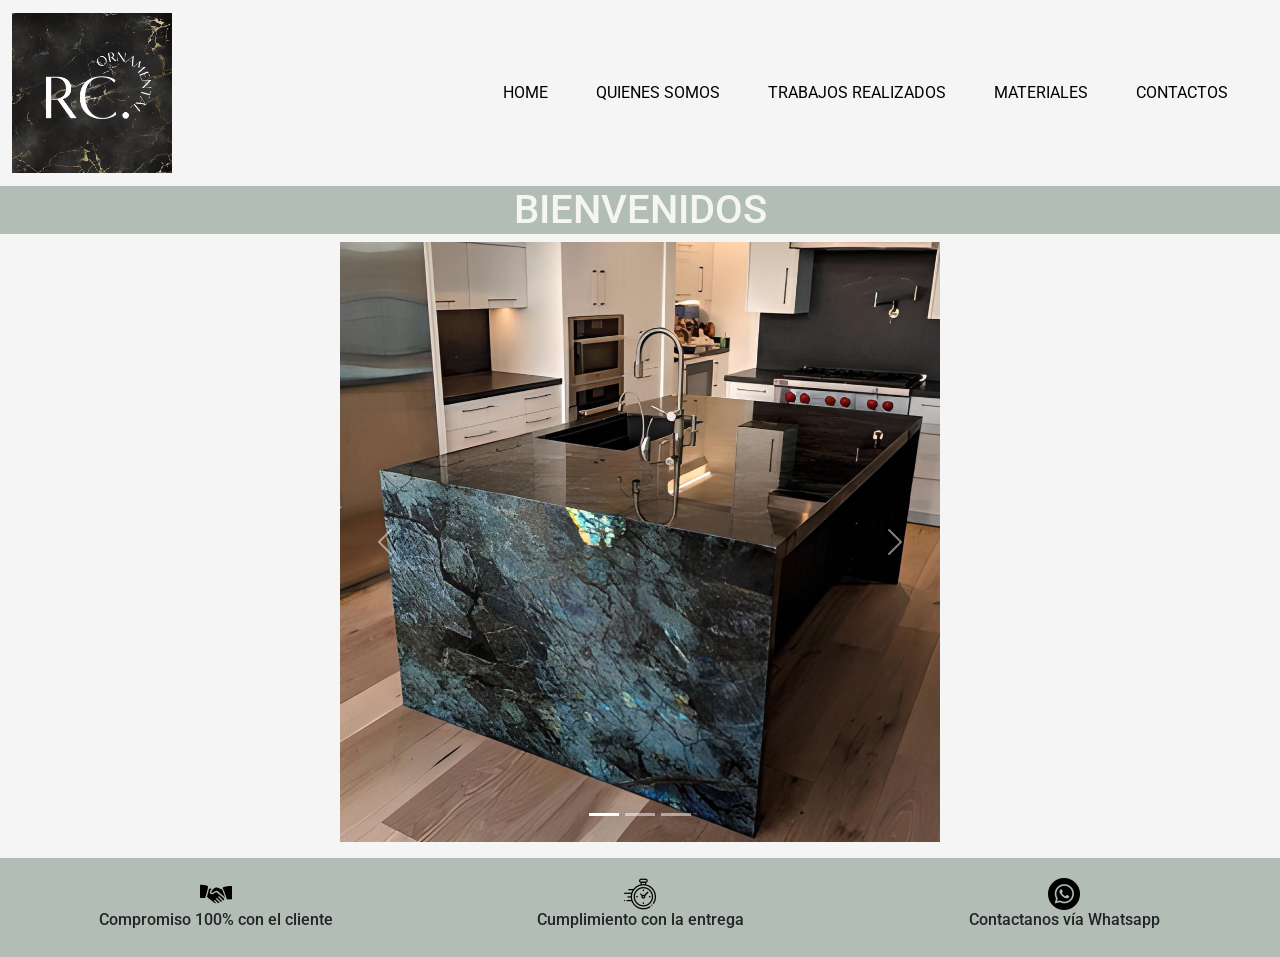
<file: index.html>
<!DOCTYPE html>
<html lang="en">

<head>
    <meta charset="UTF-8">
    <meta http-equiv="X-UA-Compatible" content="IE=edge">
    <meta name="viewport" content="width=device-width, initial-scale=1.0">
    <meta name="description" content="Página de Bienvenida a nuestra empresa">
    <meta name="keywords" content="Compromiso,Cumplimiento,Whatsapp,Bienvenidos">
    <link rel="preconnect" href="https://fonts.googleapis.com">
    <link rel="preconnect" href="https://fonts.gstatic.com" crossorigin>
    <link href="https://cdn.jsdelivr.net/npm/bootstrap@5.3.0/dist/css/bootstrap.min.css" rel="stylesheet"
        integrity="sha384-9ndCyUaIbzAi2FUVXJi0CjmCapSmO7SnpJef0486qhLnuZ2cdeRhO02iuK6FUUVM" crossorigin="anonymous">
        <link rel="stylesheet" href="css/style.css">
    <link rel="preconnect" href="https://fonts.googleapis.com">
    <link rel="preconnect" href="https://fonts.gstatic.com" crossorigin>
    <link rel="stylesheet" href="https://fonts.googleapis.com/css2?family=Roboto:wght@300&display=swap">
    <title>ROCAS ORNAMENTALES MARMOLERIA</title>

</head>

<body>
    <header>
        <div class="grande"><img class="logo-2" src="imagen/image-logo.png" alt="logo">
        </div>

        <nav class="navbar navbar-expand-lg ">
            <div class="container-fluid">
                <a class="navbar-brand" href="index.html">
                    <div class="chico"><img class="logo-1" src="imagen/image-logo.png" alt="logo">
                    </div>
                </a>
                <button class="navbar-toggler" type="button" data-bs-toggle="collapse" data-bs-target="#navbarNav"
                    aria-controls="navbarNav" aria-expanded="false" aria-label="Toggle navigation">
                    <span class="navbar-toggler-icon"></span>
                </button>
                <div class="collapse navbar-collapse" id="navbarNav">
                    <ul class="navbar-nav menu">
                        <li class="nav-item menu-cent">
                            <a class="nav-link active menu-1" aria-current="page" href="index.html">HOME</a>
                        </li>
                        <li class="nav-item menu-cent">
                            <a class="nav-link menu-1" href="pages/quienes-somos.html">QUIENES SOMOS</a>
                        </li>
                        <li class="nav-item menu-cent">
                            <a class="nav-link menu-1" href="pages/trabajos-realizados.html">TRABAJOS REALIZADOS</a>
                        </li>
                        <li class="nav-item menu-cent">
                            <a class="nav-link menu-1" href="pages/materiales.html">MATERIALES</a>
                        </li>
                        <li class="nav-item menu-cent">
                            <a class="nav-link menu-1" href="pages/contacto.html">CONTACTOS</a>
                        </li>
                    </ul>
                </div>
            </div>
        </nav>
        <h1> BIENVENIDOS </h1>
    </header>

    <main>

        <div class="img-home">
            <div id="carouselExampleCaptions" class="carousel slide">
                <div class="carousel-indicators">
                    <button type="button" data-bs-target="#carouselExampleCaptions" data-bs-slide-to="0" class="active"
                        aria-current="true" aria-label="Slide 1"></button>
                    <button type="button" data-bs-target="#carouselExampleCaptions" data-bs-slide-to="1"
                        aria-label="Slide 2"></button>
                    <button type="button" data-bs-target="#carouselExampleCaptions" data-bs-slide-to="2"
                        aria-label="Slide 3"></button>
                </div>
                <div class="carousel-inner">
                    <div class="carousel-item active">
                        <img src="imagen/zyro-image.png" class="d-block w-100" alt="Mesada verde oriental">

                    </div>
                    <div class="carousel-item">
                        <img src="imagen/cocina-6.jpg" class="d-block w-100" alt="Mesada de boreal">

                    </div>
                    <div class="carousel-item">
                        <img src="imagen/cocina-3.jpg" d-block w-100" alt="Mesada boreal">

                    </div>

                </div>
                <button class="carousel-control-prev" type="button" data-bs-target="#carouselExampleCaptions"
                    data-bs-slide="prev">
                    <span class="carousel-control-prev-icon" aria-hidden="true"></span>
                    <span class="visually-hidden">Previous</span>
                </button>
                <button class="carousel-control-next" type="button" data-bs-target="#carouselExampleCaptions"
                    data-bs-slide="next">
                    <span class="carousel-control-next-icon" aria-hidden="true"></span>
                    <span class="visually-hidden">Next</span>
                </button>
            </div>
        </div>

    </main>

    <footer>
        <div>

            <img class=imagen src="imagen/apreton-de-manos.png" alt="acuerdo">

            <h2>Compromiso 100% con el cliente</h2>
        </div>
        <div>
            <img class=imagen src="imagen/reloj.png" alt="reloj">
            <h2>Cumplimiento con la entrega</h2>

        </div>
        <div>
            <img class=imagen src="imagen/whatsapp.png" alt="icono Whatsapp">
            <h2>Contactanos vía Whatsapp </h2>
        </div>
    </footer>

    <script src="https://cdn.jsdelivr.net/npm/bootstrap@5.3.0/dist/js/bootstrap.bundle.min.js"
        integrity="sha384-geWF76RCwLtnZ8qwWowPQNguL3RmwHVBC9FhGdlKrxdiJJigb/j/68SIy3Te4Bkz" crossorigin="anonymous">
    </script>

</body>

</html>
</file>
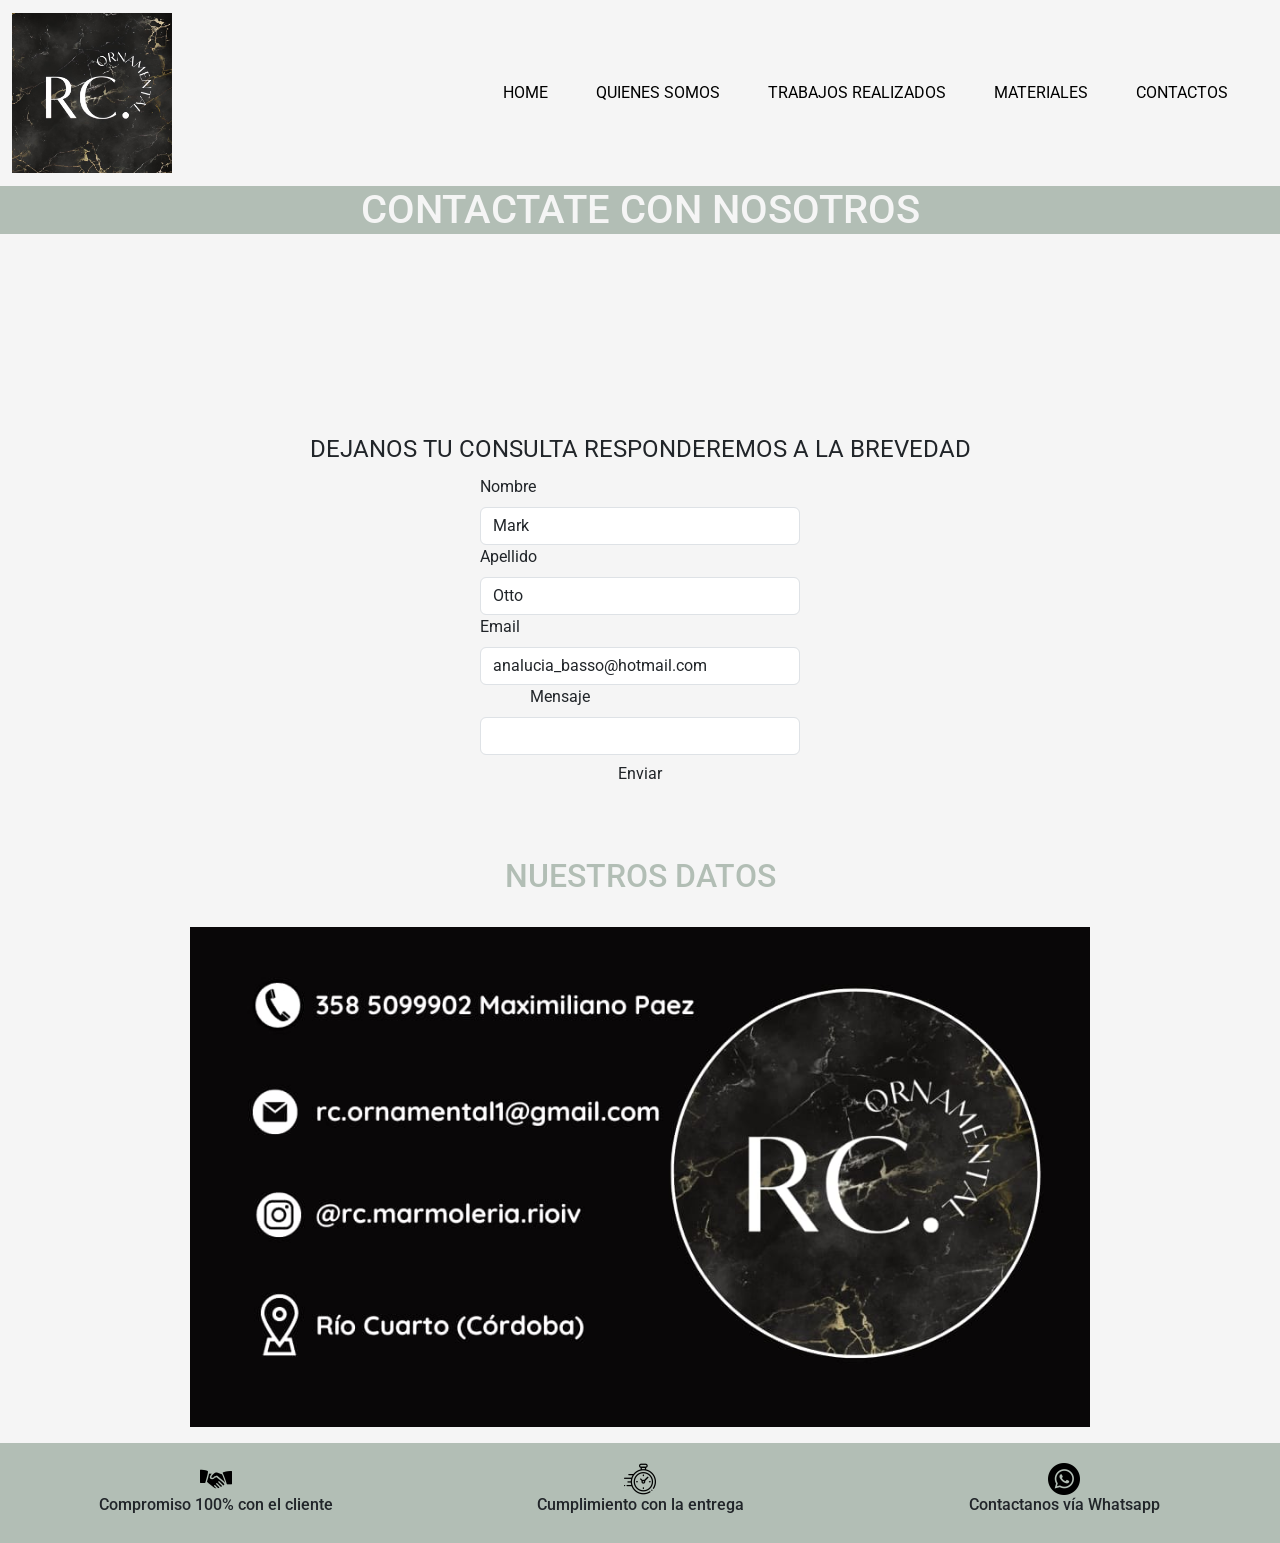
<file: pages/contacto.html>
<!DOCTYPE html>
<html lang="en">

<head>
    <meta charset="UTF-8">
    <meta http-equiv="X-UA-Compatible" content="IE=edge">
    <meta name="viewport" content="width=device-width, initial-scale=1.0">
    <meta name="description" content="Formulario e Informacion de Contacto">
    <meta name="keywords"
        content="Ubicacion,Contacto,Telefono,Email,Instagrame,facebook,Marmol,Silestone,Compromiso,Cumplimiento,Mesada,Vantorys">
    <link rel="stylesheet" href="https://fonts.googleapis.com/css2?family=Roboto:wght@300&display=swap">
    <link href="https://cdn.jsdelivr.net/npm/bootstrap@5.3.0/dist/css/bootstrap.min.css" rel="stylesheet"
        integrity="sha384-9ndCyUaIbzAi2FUVXJi0CjmCapSmO7SnpJef0486qhLnuZ2cdeRhO02iuK6FUUVM" crossorigin="anonymous">
    <link rel="stylesheet" href="../css/style.css">
    <title> CONTACTOS</title>
</head>

<body>
    <header>
        <div class="grande"><img class="logo-2" src="../imagen/image-logo.png" alt="logo">
        </div>

        <nav class="navbar navbar-expand-lg menu-color">
            <div class="container-fluid">
                <a class="navbar-brand" href="index.html">
                    <div class="chico"><img class="logo-1" src="../imagen/image-logo.png" alt="logo">
                    </div>
                </a>
                <button class="navbar-toggler" type="button" data-bs-toggle="collapse" data-bs-target="#navbarNav"
                    aria-controls="navbarNav" aria-expanded="false" aria-label="Toggle navigation">
                    <span class="navbar-toggler-icon"></span>
                </button>
                <div class="collapse navbar-collapse" id="navbarNav">
                    <ul class="navbar-nav menu">
                        <li class="nav-item menu-cent ">
                            <a class="nav-link active menu-1" aria-current="page" href="../index.html">HOME</a>
                        </li>
                        <li class="nav-item menu-cent">
                            <a class="nav-link menu-1" href="quienes-somos.html">QUIENES SOMOS</a>
                        </li>
                        <li class="nav-item menu-cent">
                            <a class="nav-link menu-1" href="trabajos-realizados.html">TRABAJOS REALIZADOS</a>
                        </li>
                        <li class="nav-item menu-cent">
                            <a class="nav-link menu-1" href="materiales.html">MATERIALES</a>
                        </li>
                        <li class="nav-item menu-cent">
                            <a class="nav-link menu-1" href="contacto.html">CONTACTOS</a>
                        </li>
                    </ul>
                </div>
            </div>
        </nav>
        <h1> CONTACTATE CON NOSOTROS</h1>
    </header>

    <main class="centrar">

        <iframe
            src="https://www.google.com/maps/embed?pb=!1m18!1m12!1m3!1d3340.858660803673!2d-64.3521788250869!3d-33.13907758163242!2m3!1f0!2f0!3f0!3m2!1i1024!2i768!4f13.1!3m3!1m2!1s0x95d2001d30e901fd%3A0xcc2afab4dc054853!2sAlberdi%202146%2C%20R%C3%ADo%20Cuarto%2C%20C%C3%B3rdoba!5e0!3m2!1ses-419!2sar!4v1686326664676!5m2!1ses-419!2sar"
            width="1350" height="450" style="border:0;" allowfullscreen="" loading="lazy"
            referrerpolicy="no-referrer-when-downgrade"></iframe>

        <form>
            <fieldset class="formato">
                <legend class="leyenda"> DEJANOS TU CONSULTA RESPONDEREMOS A LA BREVEDAD </legend>
                <div class="hijo">
                    <div class="c">
                        <form class="row g-3 needs-validation" novalidate>
                            <div class="col-md-4">
                                <label for="validationCustom01" class="form-label desc">Nombre</label>
                                <input type="text" class="form-control complet" id="validationCustom01" value="Mark"
                                    required>
                            </div>
                            <div class="col-md-4">
                                <label for="validationCustom02" class="form-label desc">Apellido</label>
                                <input type="text" class="form-control complet" id="validationCustom02" value="Otto"
                                    required>

                            </div>
                            <div class="col-md-4">
                                <label for="validationCustomUsername" class="form-label desc">Email</label>
                                <input type="email" class="form-control complet" id="validationCustomUsername"
                                    value="analucia_basso@hotmail.com" aria-describedby="inputGroupPrepend" required>


                            </div>
                            <div class="col-md-6">
                                <label for="validationCustom03" class="form-label">Mensaje</label>
                                <input type="text" class="form-control complet" id="validationCustom03" required>

                            </div>

                            <div class="col-12">
                                <button class="btn color-boton" type="submit">Enviar</button>
                            </div>
                    </div>
                </div>
        </form>
        </fieldset>
        </form>
        </div>
    </main>

    <seccion>
        <div class="dato">
            <h2>NUESTROS DATOS</h2>
        </div>
        <div class="contact">
            <img class="info" src="../imagen/imagen-info.jpg" alt="info">
        </div>
        </div>
    </seccion>

    <footer>
        <div>

            <img class=imagen src="../imagen/apreton-de-manos.png" alt="acuerdo">

            <h2>Compromiso 100% con el cliente</h2>
        </div>
        <div>
            <img class=imagen src="../imagen/reloj.png" alt="reloj">
            <h2>Cumplimiento con la entrega</h2>

        </div>
        <div>
            <img class=imagen src="../imagen/whatsapp.png" alt="icono Whatsapp">
            <h2>Contactanos vía Whatsapp </h2>
        </div>
    </footer>

    <script src="https://cdn.jsdelivr.net/npm/bootstrap@5.3.0/dist/js/bootstrap.bundle.min.js"
        integrity="sha384-geWF76RCwLtnZ8qwWowPQNguL3RmwHVBC9FhGdlKrxdiJJigb/j/68SIy3Te4Bkz"
        crossorigin="anonymous"></script>
</body>

</html>
</file>
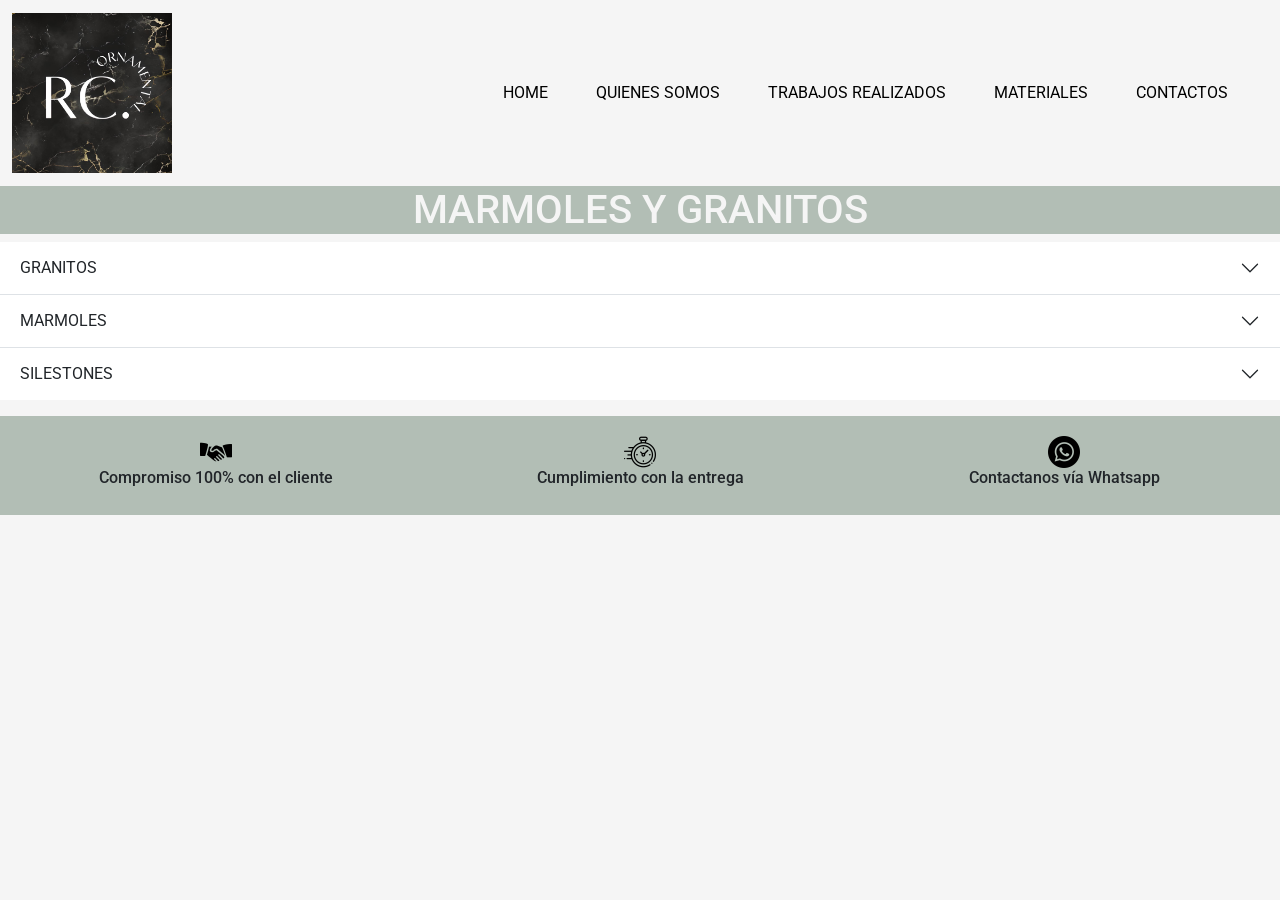
<file: pages/materiales.html>
<!DOCTYPE html>
<html lang="en">

<head>
    <meta charset="UTF-8">
    <meta http-equiv="X-UA-Compatible" content="IE=edge">
    <meta name="viewport" content="width=device-width, initial-scale=1.0">
    <meta name="description" content="Galeria de materiales trabajados">
    <meta name="keywords" content="Granito,Marmol,Silestone,Compromiso,Cumplimiento,Mesada,Vantoris">
    <link rel="stylesheet" href="https://fonts.googleapis.com/css2?family=Roboto:wght@300&display=swap">
    <link href="https://cdn.jsdelivr.net/npm/bootstrap@5.3.0/dist/css/bootstrap.min.css" rel="stylesheet"
        integrity="sha384-9ndCyUaIbzAi2FUVXJi0CjmCapSmO7SnpJef0486qhLnuZ2cdeRhO02iuK6FUUVM" crossorigin="anonymous">
    <link rel="stylesheet" href="../css/style.css">
    <title>MATERIALES</title>
</head>

<body>
    <header>
        <div class="grande"><img class="logo-2" src="../imagen/image-logo.png" alt="logo">
        </div>

        <nav class="navbar navbar-expand-lg menu-color">
            <div class="container-fluid">
                <a class="navbar-brand" href="index.html">
                    <div class="chico"><img class="logo-1" src="../imagen/image-logo.png" alt="logo">
                    </div>
                </a>
                <button class="navbar-toggler" type="button" data-bs-toggle="collapse" data-bs-target="#navbarNav"
                    aria-controls="navbarNav" aria-expanded="false" aria-label="Toggle navigation">
                    <span class="navbar-toggler-icon"></span>
                </button>
                <div class="collapse navbar-collapse" id="navbarNav">
                    <ul class="navbar-nav menu">
                        <li class="nav-item menu-cent">
                            <a class="nav-link active menu-1" aria-current="page" href="../index.html">HOME</a>
                        </li>
                        <li class="nav-item menu-cent">
                            <a class="nav-link menu-1" href="quienes-somos.html">QUIENES SOMOS</a>
                        </li>
                        <li class="nav-item menu-cent">
                            <a class="nav-link menu-1" href="trabajos-realizados.html">TRABAJOS REALIZADOS</a>
                        </li>
                        <li class="nav-item menu-cent">
                            <a class="nav-link menu-1" href="materiales.html">MATERIALES</a>
                        </li>
                        <li class="nav-item menu-cent">
                            <a class="nav-link menu-1" href="contacto.html">CONTACTOS</a>
                        </li>
                    </ul>
                </div>
            </div>
        </nav>
        <h1>MARMOLES Y GRANITOS</h1>
    </header>

    <main class="centrar">
        <div class="accordion accordion-flush" id="accordionFlushExample">
            <div class="accordion-item">
                <h2 class="accordion-header">
                    <button class="accordion-button collapsed mi-clase" type="button" data-bs-toggle="collapse"
                        data-bs-target="#flush-collapseOne" aria-expanded="false" aria-controls="flush-collapseOne ">
                        GRANITOS
                    </button>
                </h2>
                <div id="flush-collapseOne" class="accordion-collapse collapse" data-bs-parent="#accordionFlushExample">
                    <div class="accordion-body">
                        El granito es una roca de formación ígneas de textura granular compuestas esencialmente de
                        feldespato y
                        cuarzo. Las cuarcitas tienen propiedades únicas: son resistentes como el granito y pueden
                        usarse
                        en mesadas de cocina y tienen una estética similar a la del mármol de grano muy fino.



                        <h2 class="materiales">GRANITOS</h2>

                        <div>

                            <div>
                                <h3 class="materiales"> NACIONALES</h3>
                            </div>


                            <div class="m">
                                <div> <img class="imagen1" src="../imagen/gris-perla.jpg" alt="gris perla"></div>
                                <div><img class="imagen2" src="../imagen/gris-mara.jpg" alt="gris mara"></div>
                                <div><img class="imagen3" src="../imagen/rosa.jpg" alt="rosa del salto"></div>
                                <div><img class="imagen4" src="../imagen/san-felipe.jpg" alt="san felipe"></div>
                            </div>

                        </div>

                        <div>
                            <div>
                                <h3 class="materiales"> IMPORTADOS </h3>
                            </div>


                            <div class="l">
                                <div> <img class="imagen5" src="../imagen/boreal.jpg" alt="boreal"></div>
                                <div> <img class="imagen6" src="../imagen/amarello.jpg" alt="amarello"></div>
                                <div> <img class="imagen7" src="../imagen/absoluto.jpg" alt="absoluto"></div>
                                <div> <img class="imagen8" src="../imagen/negro-brasil.jpg" alt="negro brasil">
                                </div>
                            </div>
                        </div>
                    </div>
                </div>
            </div>
            <div class="accordion-item">
                <h2 class="accordion-header">
                    <button class="accordion-button collapsed mi-clase" type="button " data-bs-toggle="collapse"
                        data-bs-target="#flush-collapseTwo" aria-expanded="false" aria-controls="flush-collapseTwo">
                        MARMOLES
                    </button>
                </h2>
                <div id="flush-collapseTwo" class="accordion-collapse collapse" data-bs-parent="#accordionFlushExample">
                    <div class="accordion-body">
                        El mármol es una piedra formada por rocas calizas de gran calidad y belleza.
                        Es una roca metamórfica compacta formada a partir de rocas calizas que fueron sometidas
                        naturalmente a elevadas temperaturas y presiones, hasta el punto de
                        cristalización
                    </div>

                    <div>
                        <div>
                            <h2 class="materiales">MARMOLES</h2>

                            <div class="s">
                                <div> <img class="imagen9" src="../imagen/carrara.png" alt="carrara"></div>
                                <div><img class="imagen10" src="../imagen/marmol-travertino.jpg" alt="travertino">
                                </div>
                                <div><img class="imagen11" src="../imagen/verde-oriental.jpg" alt="verde oriental">
                                </div>
                                <div> <img class="imagen12" src="../imagen/marron-bosque.jpg" alt="marron bosque">
                                </div>
                            </div>
                        </div>
                    </div>
                </div>
            </div>


            <div class="accordion-item">
                <h2 class="accordion-header">
                    <button class="accordion-button collapsed mi-clase" type="button" data-bs-toggle="collapse"
                        data-bs-target="#flush-collapseThree" aria-expanded="false" aria-controls="flush-collapseThree">
                        SILESTONES
                    </button>
                </h2>

                <div id="flush-collapseThree" class="accordion-collapse collapse"
                    data-bs-parent="#accordionFlushExample">
                    <div class="accordion-body">
                        Silestone está compuesto en un 94% de Cuarzo Natural, lo que le proporciona una dureza
                        y una resistencia extraordinarias.Es una superficie excelente para encimeras de
                        cocinas, baños, suelos y recubrimientos de paredes con mínimas juntas.
                    </div>


                    <div>
                        <div>
                            <h2 class="materiales">SILESTONES</h2>

                            <div class="p">
                                <div> <img class="imagen13" src="../imagen/negro-stellar.jpg" alt="estelar negro">
                                </div>
                                <div><img class="imagen14" src="../imagen/lyra.jpg" alt="lyra"></div>
                                <div> <img class="imagen15" src="../imagen/blanco-estelar.jpg" alt="blanco estelar">
                                </div>
                            </div>
                        </div>
                    </div>
                </div>
            </div>
        </div>

    </main>

    <footer>
        <div>

            <img class=imagen src="../imagen/apreton-de-manos.png" alt="acuerdo">

            <h2>Compromiso 100% con el cliente</h2>
        </div>
        <div>
            <img class=imagen src="../imagen/reloj.png" alt="reloj">
            <h2>Cumplimiento con la entrega</h2>

        </div>
        <div>
            <img class=imagen src="../imagen/whatsapp.png" alt="icono Whatsapp">
            <h2>Contactanos vía Whatsapp </h2>
        </div>
    </footer>

    <script src="https://cdn.jsdelivr.net/npm/bootstrap@5.3.0/dist/js/bootstrap.bundle.min.js"
        integrity="sha384-geWF76RCwLtnZ8qwWowPQNguL3RmwHVBC9FhGdlKrxdiJJigb/j/68SIy3Te4Bkz"
        crossorigin="anonymous"></script>
</body>

</html>
</file>
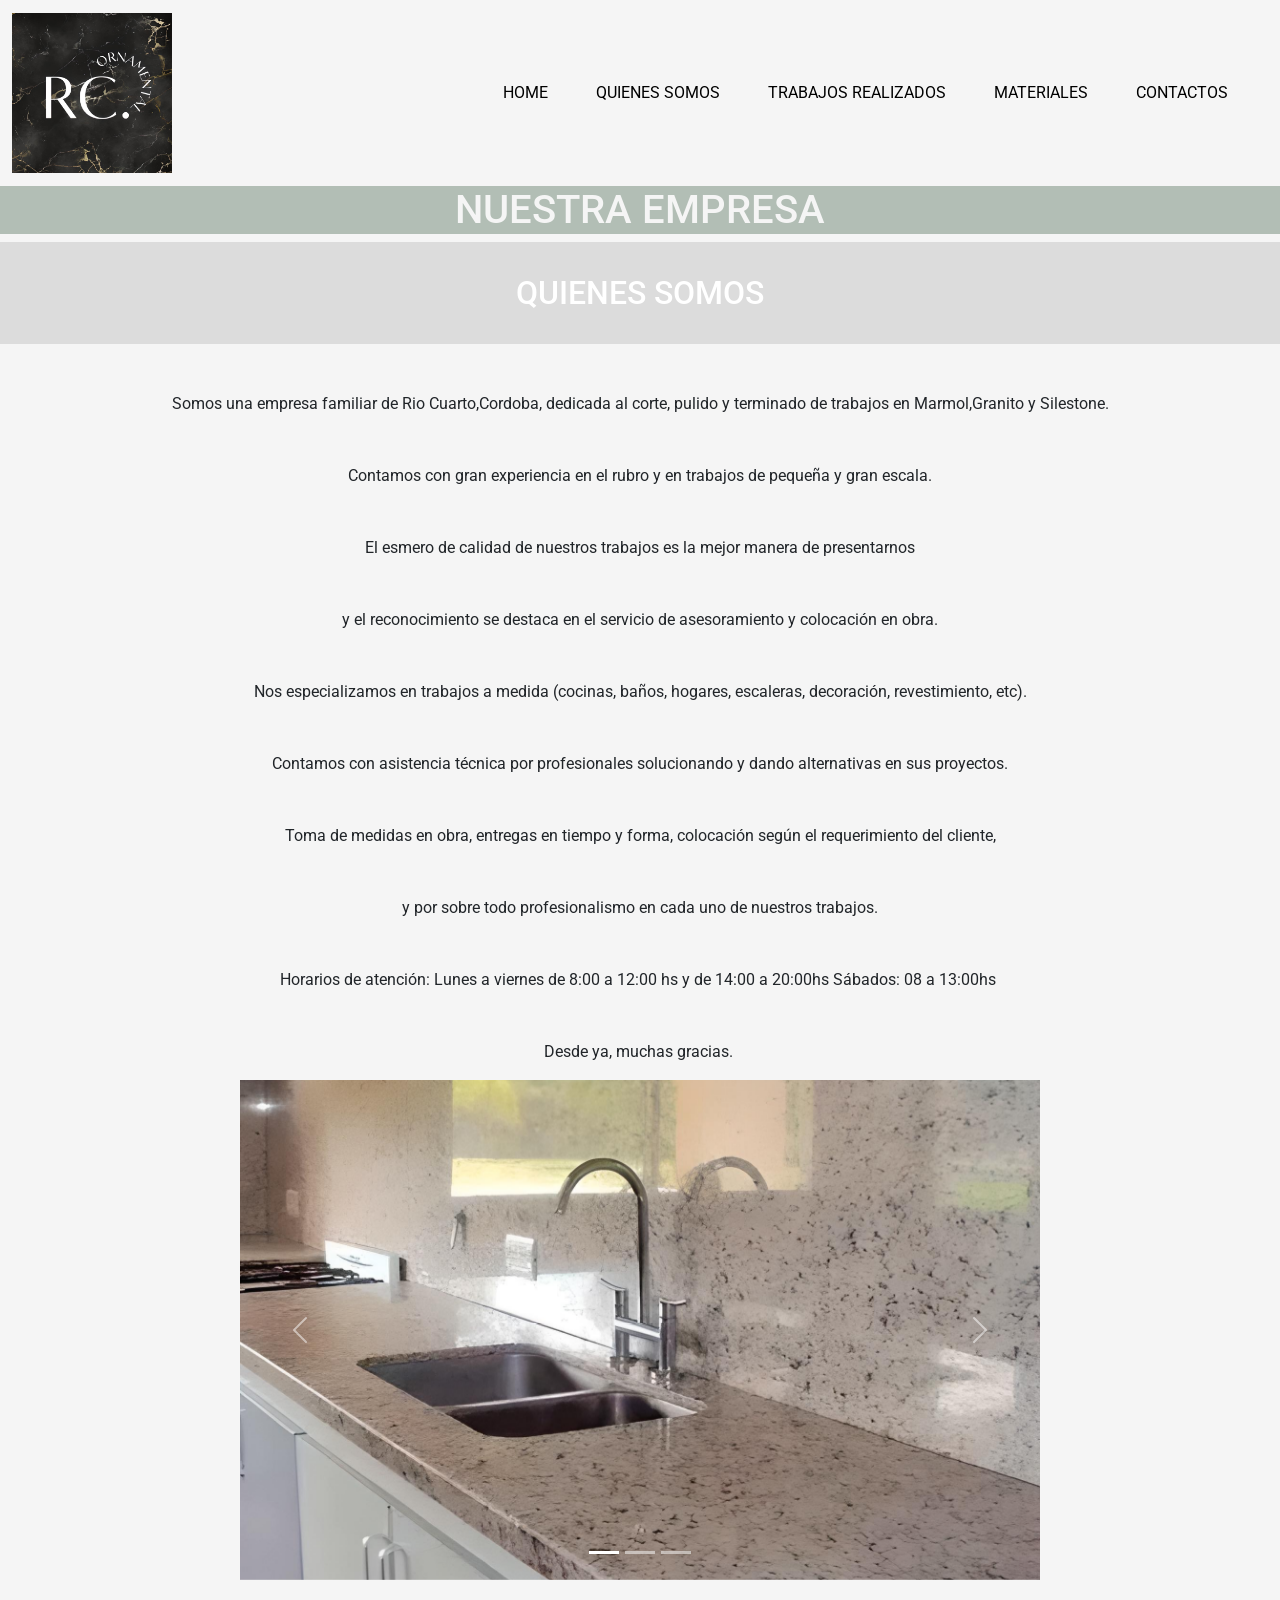
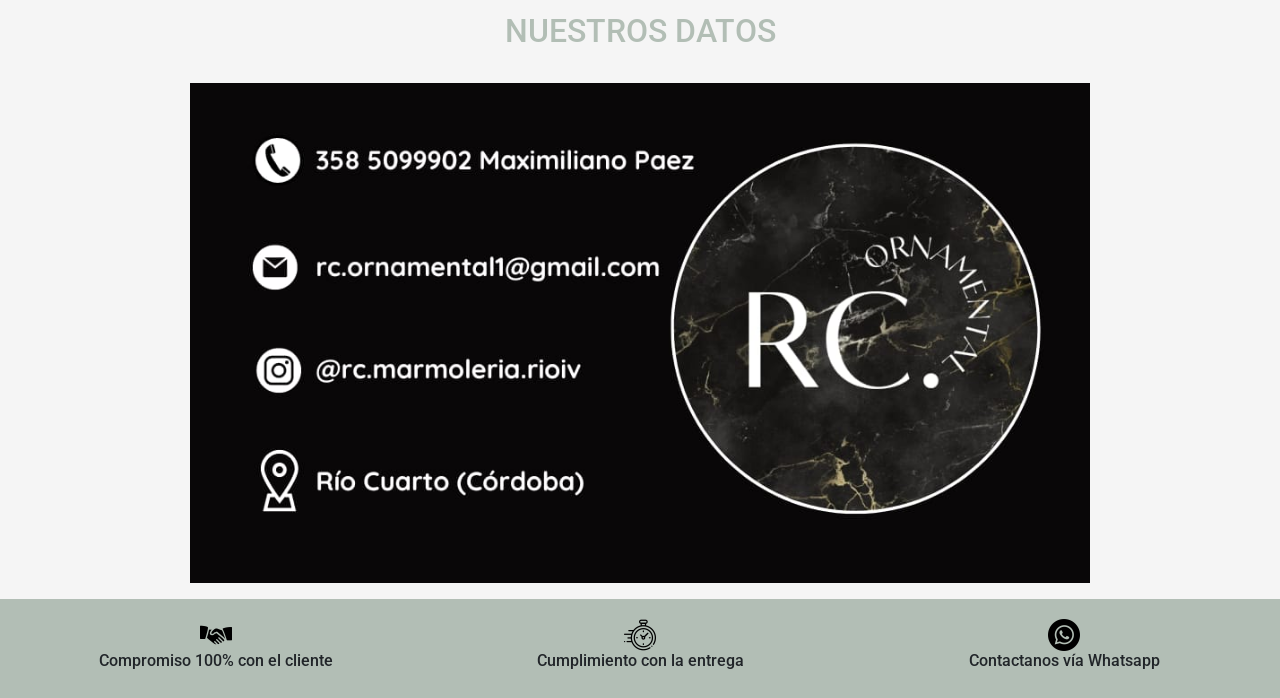
<file: pages/quienes-somos.html>
<!DOCTYPE html>
<html lang="en">

<head>
    <meta charset="UTF-8">
    <meta http-equiv="X-UA-Compatible" content="IE=edge">
    <meta name="viewport" content="width=device-width, initial-scale=1.0">
    <meta name="description" content="Description de fortaleza,lugar de radicacion,horario de atencion de la firma">
    <meta name="keywords"
        content="Río Cuarto,Córdoba,Marmol,Granito,Experiencia,trabajos a medida,siletone,Cumplimiento,Whatsapp,Bienvenidos">
    <link rel="stylesheet" href="https://fonts.googleapis.com/css2?family=Roboto:wght@300&display=swap">
    <link href="https://cdn.jsdelivr.net/npm/bootstrap@5.3.0/dist/css/bootstrap.min.css" rel="stylesheet"
        integrity="sha384-9ndCyUaIbzAi2FUVXJi0CjmCapSmO7SnpJef0486qhLnuZ2cdeRhO02iuK6FUUVM" crossorigin="anonymous">
    <link rel="stylesheet" href="../css/style.css">
    <title>EMPRESA</title>
</head>

<body>

    <header>
        <div class="grande"><img class="logo-2" src="../imagen/image-logo.png" alt="logo">
        </div>

        <nav class="navbar navbar-expand-lg menu-color">
            <div class="container-fluid">
                <a class="navbar-brand" href="index.html">
                    <div class="chico"><img class="logo-1" src="../imagen/image-logo.png" alt="logo">
                    </div>
                </a>
                <button class="navbar-toggler" type="button" data-bs-toggle="collapse" data-bs-target="#navbarNav"
                    aria-controls="navbarNav" aria-expanded="false" aria-label="Toggle navigation">
                    <span class="navbar-toggler-icon"></span>
                </button>
                <div class="collapse navbar-collapse" id="navbarNav">
                    <ul class="navbar-nav menu">
                        <li class="nav-item menu-cent">
                            <a class="nav-link active menu-1" aria-current="page" href="../index.html">HOME</a>
                        </li>
                        <li class="nav-item menu-cent">
                            <a class="nav-link menu-1" href="quienes-somos.html">QUIENES SOMOS</a>
                        </li>
                        <li class="nav-item menu-cent">
                            <a class="nav-link menu-1" href="trabajos-realizados.html">TRABAJOS REALIZADOS</a>
                        </li>
                        <li class="nav-item menu-cent">
                            <a class="nav-link menu-1" href="materiales.html">MATERIALES</a>
                        </li>
                        <li class="nav-item menu-cent">
                            <a class="nav-link menu-1" href="contacto.html">CONTACTOS</a>
                        </li>
                    </ul>
                </div>
            </div>
        </nav>
        <h1> NUESTRA EMPRESA</h1>
    </header>

    <main class="centrar">
        <h2 class="materiales">QUIENES SOMOS</h2>
        <p class="parrafo">
            Somos una empresa familiar de Rio Cuarto,Cordoba, dedicada al corte, pulido y terminado de trabajos en
            Marmol,Granito y Silestone.</p>
        <p class="parrafo"> Contamos con gran experiencia en el rubro y en trabajos de pequeña y gran escala.</p>
        <p class="parrafo"> El esmero de calidad de nuestros trabajos es la mejor manera de presentarnos </p>
        <p class="parrafo"> y el reconocimiento se destaca en el servicio de asesoramiento y colocación en obra.</p>
        <p class="parrafo"> Nos especializamos en trabajos a medida (cocinas, baños, hogares, escaleras, decoración,
            revestimiento, etc).</p>
        <p class="parrafo"> Contamos con asistencia técnica por profesionales solucionando y dando alternativas en
            sus
            proyectos.</p>
        <p class="parrafo"> Toma de medidas en obra, entregas en tiempo y forma, colocación según el requerimiento
            del
            cliente, </p>
        <p class="parrafo"> y por sobre todo profesionalismo en cada uno de nuestros trabajos.</p>
        <p class="parrafo"> Horarios de atención: Lunes a viernes de 8:00 a 12:00 hs y de 14:00 a 20:00hs
            Sábados: 08 a 13:00hs </p>
        <p class="parrafo"> Desde ya, muchas gracias. </p>

    </main>

    <seccion>

        <div class="img-home">
            <div id="carouselExampleCaptions" class="carousel slide">
                <div class="carousel-indicators">
                    <button type="button" data-bs-target="#carouselExampleCaptions" data-bs-slide-to="0" class="active"
                        aria-current="true" aria-label="Slide 1"></button>
                    <button type="button" data-bs-target="#carouselExampleCaptions" data-bs-slide-to="1"
                        aria-label="Slide 2"></button>
                    <button type="button" data-bs-target="#carouselExampleCaptions" data-bs-slide-to="2"
                        aria-label="Slide 3"></button>
                </div>
                <div class="carousel-inner">
                    <div class="carousel-item active">
                        <img src="../imagen/image-cocina-5.png" class="d-block w-100" alt="Mesada">

                    </div>
                    <div class="carousel-item">
                        <img src="../imagen/image-desayunador.png" class="d-block w-100" alt="Desayunador Carrara">

                    </div>
                    <div class="carousel-item">
                        <img src="../imagen/image-b-4.png" d-block w-100" alt="Baño Silestone">

                    </div>

                </div>
                <button class="carousel-control-prev" type="button" data-bs-target="#carouselExampleCaptions"
                    data-bs-slide="prev">
                    <span class="carousel-control-prev-icon" aria-hidden="true"></span>
                    <span class="visually-hidden">Previous</span>
                </button>
                <button class="carousel-control-next" type="button" data-bs-target="#carouselExampleCaptions"
                    data-bs-slide="next">
                    <span class="carousel-control-next-icon" aria-hidden="true"></span>
                    <span class="visually-hidden">Next</span>
                </button>
            </div>
        </div>

        <div class="dato">
            <h2>NUESTROS DATOS</h2>
        </div>

        <div class="contact">
            <img class="info" src="../imagen/imagen-info.jpg" alt="info">
        </div>
    </seccion>

    <footer>
        <div>

            <img class=imagen src="../imagen/apreton-de-manos.png" alt="acuerdo">

            <h2>Compromiso 100% con el cliente</h2>
        </div>
        <div>
            <img class=imagen src="../imagen/reloj.png" alt="reloj">
            <h2>Cumplimiento con la entrega</h2>

        </div>
        <div>
            <img class=imagen src="../imagen/whatsapp.png" alt="icono Whatsapp">
            <h2>Contactanos vía Whatsapp </h2>
        </div>
    </footer>
    <script src="https://cdn.jsdelivr.net/npm/bootstrap@5.3.0/dist/js/bootstrap.bundle.min.js"
        integrity="sha384-geWF76RCwLtnZ8qwWowPQNguL3RmwHVBC9FhGdlKrxdiJJigb/j/68SIy3Te4Bkz"
        crossorigin="anonymous"></script>
</body>

</html>
</file>
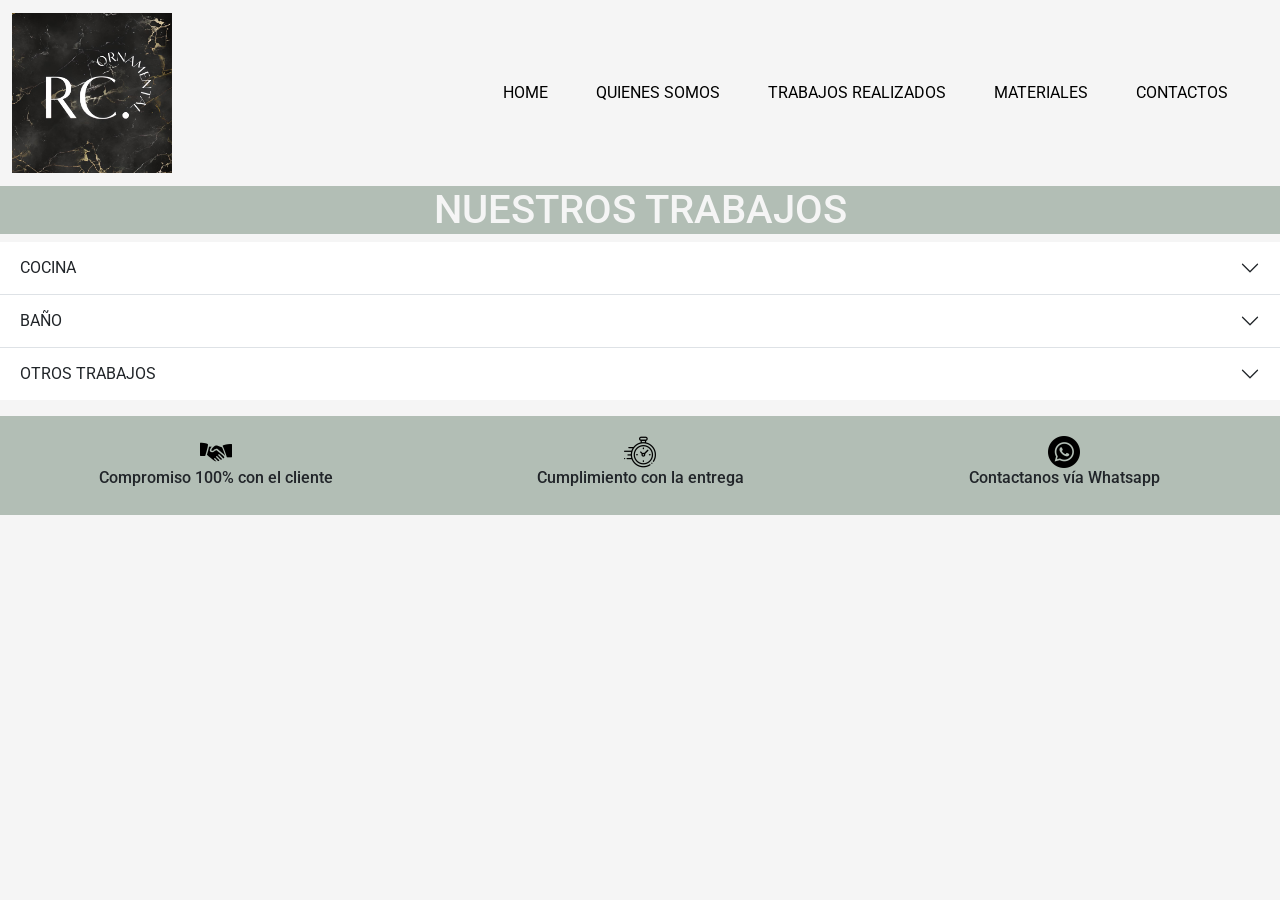
<file: pages/trabajos-realizados.html>
<!DOCTYPE html>
<html lang="en">

<head>
    <meta charset="UTF-8">
    <meta http-equiv="X-UA-Compatible" content="IE=edge">
    <meta name="viewport" content="width=device-width, initial-scale=1.0">
    <meta name="description" content="Galeria de Trabajos realizados">
    <meta name="keywords"
        content="Cocina,Baño,Mesada,Vantory,Mesa,Deayunador,escaleras,revestimiento,trabajos a medida">
    <link rel="stylesheet" href="https://fonts.googleapis.com/css2?family=Roboto:wght@300&display=swap">
    <link href="https://cdn.jsdelivr.net/npm/bootstrap@5.3.0/dist/css/bootstrap.min.css" rel="stylesheet"
        integrity="sha384-9ndCyUaIbzAi2FUVXJi0CjmCapSmO7SnpJef0486qhLnuZ2cdeRhO02iuK6FUUVM" crossorigin="anonymous">
    <link rel="stylesheet" href="../css/style.css">
    <title>TRABAJOS</title>
</head>

<body>

    <body>
        <header>
            <div class="grande"><img class="logo-2" src="../imagen/image-logo.png" alt="logo">
            </div>

            <nav class="navbar navbar-expand-lg menu-color">
                <div class="container-fluid">
                    <a class="navbar-brand" href="index.html">
                        <div class="chico"><img class="logo-1" src="../imagen/image-logo.png" alt="logo">
                        </div>
                    </a>
                    <button class="navbar-toggler" type="button" data-bs-toggle="collapse" data-bs-target="#navbarNav"
                        aria-controls="navbarNav" aria-expanded="false" aria-label="Toggle navigation">
                        <span class="navbar-toggler-icon"></span>
                    </button>
                    <div class="collapse navbar-collapse" id="navbarNav">
                        <ul class="navbar-nav menu">
                            <li class="nav-item menu-cent">
                                <a class="nav-link active menu-1" aria-current="page" href="../index.html">HOME</a>
                            </li>
                            <li class="nav-item menu-cent">
                                <a class="nav-link menu-1" href="quienes-somos.html">QUIENES SOMOS</a>
                            </li>
                            <li class="nav-item menu-cent">
                                <a class="nav-link menu-1" href="trabajos-realizados.html">TRABAJOS REALIZADOS</a>
                            </li>
                            <li class="nav-item menu-cent">
                                <a class="nav-link menu-1" href="materiales.html">MATERIALES</a>
                            </li>
                            <li class="nav-item menu-cent">
                                <a class="nav-link menu-1" href="contacto.html">CONTACTOS</a>
                            </li>
                        </ul>
                    </div>
                </div>
            </nav>
            <h1> NUESTROS TRABAJOS</h1>
        </header>

        <main>

            <div class="accordion accordion-flush" id="accordionFlushExample">
                <div class="accordion-item">
                    <h2 class="accordion-header">
                        <button class="accordion-button collapsed  mi-clase" type="button" data-bs-toggle="collapse"
                            data-bs-target="#flush-collapseOne" aria-expanded="false" aria-controls="flush-collapseOne">
                            COCINA
                        </button>
                    </h2>
                    <div id="flush-collapseOne" class="accordion-collapse collapse"
                        data-bs-parent="#accordionFlushExample">
                        <div class="accordion-body">
                            <h2 class="materiales">COCINA</h2>
                            <div class="cocina">
                                <img class="cocina-1" src="../imagen/cocina-1.jpg" alt="trabajos en cocina">
                                <img class="cocina-2" src="../imagen/cocina-2.jpg" alt="trabajos en cocina ">
                                <img class="cocina-3" src="../imagen/cocina-3.jpg" alt="trabajos en cocina">
                                <img class="cocina-4" src="../imagen/cocina-4.jpg" alt="trabajos en cocina">
                                <img class="cocina-5" src="../imagen/image-cocina-5.png" alt="trabajos en cocina">
                                <img class="cocina-6" src="../imagen/cocina-6.jpg" alt="trabajos en cocina">
                                <img class="cocina-7" src="../imagen/cocina-7.jpg" alt="trabajos en cocina">
                            </div>

                        </div>
                    </div>
                </div>


                <div class="accordion-item">
                    <h2 class="accordion-header">
                        <button class="accordion-button collapsed mi-clase" type="button " data-bs-toggle="collapse"
                            data-bs-target="#flush-collapseTwo" aria-expanded="false" aria-controls="flush-collapseTwo">
                            BAÑO
                        </button>
                    </h2>
                    <div id="flush-collapseTwo" class="accordion-collapse collapse"
                        data-bs-parent="#accordionFlushExample">
                        <div class="accordion-body">

                            <div>
                                <div>
                                    <h2 class="materiales">BAÑO</h2>
                                    <div class="b">
                                        <img class="b-1" src="../imagen/b-1.jpg" alt="vantory en boreal">
                                        <img class="b-2" src="../imagen/b-2.jpg" alt="vantory una bacha en carrara">
                                        <img class="b-3" src="../imagen/b-3.jpg"
                                            alt="vanytory dos bachas en blanco estelar">
                                        <img class="b-4" src="../imagen/image-b-4.png" alt="trabajos en baño">
                                        <img class="b-5" src="../imagen/b-5.jpg" alt="vanytory en negro brasil">
                                    </div>

                                </div>
                            </div>
                        </div>
                    </div>
                </div>


                <div class="accordion-item">
                    <h2 class="accordion-header">
                        <button class="accordion-button collapsed mi-clase" type="button" data-bs-toggle="collapse"
                            data-bs-target="#flush-collapseThree" aria-expanded="false"
                            aria-controls="flush-collapseThree">
                            OTROS TRABAJOS
                        </button>
                    </h2>

                    <div id="flush-collapseThree" class="accordion-collapse collapse"
                        data-bs-parent="#accordionFlushExample">
                        <div class="accordion-body">

                            <div>
                                <div>
                                    <h2 class="materiales">OTROS TRABAJOS</h2>

                                </div>
                                <div class="otros">
                                    <img class="otros-1" src="../imagen/mesa.jpg" alt="mesa de comedor">
                                    <img class="otros-2" src="../imagen/image-desayunador.png" alt="desayunador">
                                </div>

                            </div>
                        </div>
                    </div>
                </div>
            </div>

        </main>


        <footer>
            <div>

                <img class=imagen src="../imagen/apreton-de-manos.png" alt="acuerdo">

                <h2>Compromiso 100% con el cliente</h2>
            </div>
            <div>
                <img class=imagen src="../imagen/reloj.png" alt="reloj">
                <h2>Cumplimiento con la entrega</h2>

            </div>
            <div>
                <img class=imagen src="../imagen/whatsapp.png" alt="icono Whatsapp">
                <h2>Contactanos vía Whatsapp </h2>
            </div>
        </footer>

        <script src="https://cdn.jsdelivr.net/npm/bootstrap@5.3.0/dist/js/bootstrap.bundle.min.js"
            integrity="sha384-geWF76RCwLtnZ8qwWowPQNguL3RmwHVBC9FhGdlKrxdiJJigb/j/68SIy3Te4Bkz"
            crossorigin="anonymous"></script>
    </body>

</html>
</file>
<file: css/style.css>
main form, main form fieldset legend .leyenda, main .materiales {
  text-align: center;
  padding: 2rem; }

* {
  margin: 0;
  padding: 0;
  box-sizing: border-box;
  font-family: 'Roboto', sans-serif; }

body {
  background-color: whitesmoke; }

header img {
  width: 100%;
  height: 100%;
  object-fit: cover; }

header .chico {
  display: flex;
  justify-content: center;
  align-items: center; }

header .logo-1 {
  text-align: center;
  width: 10rem;
  height: 10rem; }

header .logo-2 {
  display: none; }

header h1 {
  color: whitesmoke;
  background-color: #B2BEB5;
  text-align: center; }

header a:active {
  background-color: #B2BEB5; }

main .centrar {
  display: flex;
  justify-content: center;
  align-items: center; }

main .parrafo {
  margin-top: 3rem;
  text-align: center;
  padding: 0, 5rem; }

main div img {
  width: 100%;
  height: 100%;
  object-fit: cover; }

main iframe {
  width: 100%;
  height: 100%;
  object-fit: cover; }

main form fieldset .formato {
  display: flex;
  justify-content: center;
  align-items: center;
  flex-direction: column;
  color: #B2BEB5; }

main form fieldset legend .leyenda {
  color: #000000;
  margin-bottom: 2rem;
  font-size: 16px; }

main form fieldset legend form .h {
  padding: 4rem; }

main form fieldset legend form div button .color-boton {
  background-color: #B2BEB5;
  color: #000000; }

main .hijo {
  display: flex;
  justify-content: center;
  align-items: center;
  flex-direction: column;
  text-align: center;
  gap: 1rem; }
  main .hijo .c {
    text-align: center; }

main .materiales {
  background-color: gainsboro;
  color: white; }

main .mi-clase:not(.collapsed) {
  background-color: gainsboro;
  border-color: gainsboro; }

main .acordion-item:not(.collapsed) .acordion-button:not(.collapsed) {
  border-color: transparent; }

main .accordion-button:focus {
  outline: none !important;
  box-shadow: none !important; }

seccion div img {
  width: 100%;
  height: 100%;
  object-fit: cover; }

seccion div .dato {
  display: flex;
  justify-content: center;
  align-items: center; }

seccion div h2 {
  text-align: center;
  padding: 0, 5rem;
  color: #B2BEB5;
  margin-top: 2rem; }

seccion .contact {
  margin-top: 2rem; }

footer {
  background-color: #B2BEB5;
  gap: 2rem;
  margin-top: 1rem;
  padding: 20px;
  display: flex; }
  footer div {
    display: flex;
    justify-content: center;
    align-items: center;
    flex-direction: column; }
    footer div img {
      width: 1rem;
      height: 1rem; }
    footer div h2 {
      text-align: center;
      gap: 1rem;
      font-size: 10px; }

@media screen and (min-width: 480px) {
  header .logo-1 {
    display: none; }
  header .logo-2 {
    display: block; }
  header nav ul {
    display: flex;
    flex-direction: row;
    justify-content: space-evenly;
    align-items: center;
    padding: 2rem;
    gap: 2rem; }
  footer {
    display: flex;
    flex-direction: row; }
    footer div {
      display: flex;
      justify-content: center;
      align-items: center;
      flex-direction: column; }
      footer div h2 {
        text-align: center;
        gap: 2rem;
        font-size: 12px; }
      footer div img {
        width: 2rem;
        height: 2rem; } }

main form, main form fieldset legend .leyenda, main .materiales {
  text-align: center;
  padding: 2rem; }

@media screen and (min-width: 600px) {
  header img {
    width: 100%;
    height: 100%;
    object-fit: cover; }
  header .grande {
    display: flex;
    justify-content: center;
    align-items: center; }
  header .logo-2 {
    display: block;
    width: 50%;
    height: 50%;
    object-fit: cover; }
  header nav ul li a {
    font-size: 16px; }
  main div .m {
    height: 70vh;
    display: grid;
    gap: 1rem;
    grid-template-columns: repeat(2, 1fr);
    grid-template-rows: repeat(2, 50%);
    grid-template-areas: "imagen1 imagen2" "imagen3 imagen4";
    margin: 1rem 1rem 2rem 1rem; }
  main .imagen1 {
    grid-area: imagen1; }
  main .imagen2 {
    grid-area: imagen2; }
  main .imagen3 {
    grid-area: imagen3; }
  main .imagen4 {
    grid-area: imagen4; }
  main div .l {
    height: 70vh;
    display: grid;
    gap: 1rem;
    grid-template-columns: repeat(2, 1fr);
    grid-template-rows: repeat(2, 50%);
    grid-template-areas: "imagen5 imagen6" "imagen7 imagen8";
    margin: 1rem 1rem 2rem 1rem; }
  main .imagen5 {
    grid-area: imagen5; }
  main .imagen6 {
    grid-area: imagen6; }
  main .imagen7 {
    grid-area: imagen7; }
  main .imagen8 {
    grid-area: imagen8; }
  main div .s {
    height: 70vh;
    display: grid;
    gap: 1rem;
    grid-template-columns: repeat(2, 1fr);
    grid-template-rows: repeat(2, 50%);
    grid-template-areas: "imagen9 imagen10" "imagen11 imagen12";
    margin: 1rem 1rem 2rem 1rem; }
  main .imagen9 {
    grid-area: imagen9; }
  main .imagen10 {
    grid-area: imagen10; }
  main .imagen11 {
    grid-area: imagen11; }
  main .imagen12 {
    grid-area: imagen12; }
  main div .p {
    height: 70vh;
    display: grid;
    gap: 1rem;
    grid-template-columns: repeat(2, 1fr);
    grid-template-rows: repeat(2, 50%);
    grid-template-areas: "imagen13 imagen14" "imagen15 imagen16";
    margin: 1rem 1rem 3rem 1rem; }
  main .imagen13 {
    grid-area: imagen13; }
  main .imagen14 {
    grid-area: imagen14; }
  main .imagen15 {
    grid-area: imagen15; }
  main .imagen16 {
    grid-area: imagen16; }
  main div .cocina {
    height: 70vh;
    display: grid;
    gap: 1rem;
    grid-template-columns: repeat(2, 1fr);
    grid-template-rows: repeat(4, 50%);
    grid-template-areas: "cocina-1 cocina-2" "cocina-3 cocina-4" "cocina-5 cocina-6" "cocina-7 cocina-7";
    margin: 1rem 1rem 27rem 1rem; }
  main .cocina-1 {
    grid-area: cocina-1; }
  main .cocina-2 {
    grid-area: cocina-2; }
  main .cocina-3 {
    grid-area: cocina-3; }
  main .cocina-4 {
    grid-area: cocina-4; }
  main .cocina-5 {
    grid-area: cocina-5; }
  main .cocina-6 {
    grid-area: cocina-6; }
  main .cocina-7 {
    grid-area: cocina-7;
    column-span: 2; }
  main div .b {
    height: 95vh;
    display: grid;
    gap: 10px;
    grid-template-columns: repeat(2, 1fr);
    grid-template-rows: repeat(3, 60%);
    grid-template-areas: "b-1 b-2" "b-4 b-5" "b-3 b-3";
    margin: 1rem 1rem 35rem 1rem; }
  main .b-1 {
    grid-area: b-1; }
  main .b-2 {
    grid-area: b-2; }
  main .b-3 {
    grid-area: b-3;
    column-span: 2; }
  main .b-4 {
    grid-area: b-4; }
  main .b-5 {
    grid-area: b-5; }
  main div .otros {
    height: 70vh;
    display: grid;
    gap: 1rem;
    grid-template-columns: repeat(2, 1fr);
    grid-template-rows: repeat(1, 90%);
    grid-template-areas: "otros-1 otros-2";
    margin: 1rem 1rem 3rem 1rem; }
  main .otros-1 {
    grid-area: otros-1;
    column-span: 2; }
  main .otros-2 {
    grid-area: otros-2;
    column-span: 2; }
  main form {
    display: flex;
    justify-content: center;
    align-items: center; }
    main form .complet {
      width: 20rem; }
  main .desc {
    display: flex;
    text-align: center; }
  footer div {
    width: 100%;
    height: 100%;
    object-fit: cover; }
    footer div h2 {
      font-size: 16px; }
  footer img {
    width: 2rem;
    height: 2rem; } }

main form, main form fieldset legend .leyenda, main .materiales {
  text-align: center;
  padding: 2rem; }

@media screen and (min-width: 980px) {
  header .logo-1 {
    display: block; }
  header .logo-2 {
    display: none; }
  header .menu {
    display: flex;
    justify-content: end;
    align-items: center;
    padding: 2rem;
    gap: 2rem;
    width: 100%; }
  header .menu-cent {
    display: flex;
    list-style: none; }
  header .menu-1 {
    display: flex;
    color: #000000;
    text-decoration: none;
    list-style: none;
    font-size: 16px; }
  main .img-home {
    display: flex;
    justify-content: space-around;
    align-items: center; }
  main .carousel-item {
    height: 600px;
    width: 600px; }
  main div .m {
    grid-template-columns: repeat(4, 1fr);
    grid-template-rows: repeat(1, 50%);
    grid-template-areas: "imagen1 imagen2 imagen3 imagen4";
    margin: 2rem 1rem 1rem 1rem; }
  main div .l {
    grid-template-columns: repeat(4, 1fr);
    grid-template-rows: repeat(1, 50%);
    grid-template-areas: "imagen5 imagen6 imagen7 imagen8";
    margin: 2rem 1rem 1rem 1rem; }
  main div .s {
    grid-template-columns: repeat(4, 1fr);
    grid-template-rows: repeat(1, 50%);
    grid-template-areas: "imagen9 imagen10 imagen11 imagen12";
    margin: 2rem 1rem 1rem 1rem; }
  main div .p {
    grid-template-columns: repeat(3, 1fr);
    grid-template-rows: repeat(1, 50%);
    grid-template-areas: "imagen13 imagen14 imagen15 imagen16";
    margin: 2rem 1rem 1rem 1rem; }
  main div .cocina {
    grid-template-columns: repeat(2, 1fr);
    grid-template-rows: repeat(4, 80%);
    grid-template-areas: "cocina-1 cocina-2" "cocina-3 cocina-4" "cocina-5 cocina-6" "cocina-7 cocina-7";
    margin: 1rem 1rem 63rem 1rem; }
  .b {
    height: 90vh;
    display: grid;
    grid-template-columns: repeat(2, 1fr);
    grid-template-rows: repeat(3, 95%);
    grid-template-areas: "b-1 b-2" "b-4 b-5" "b-3 b-3";
    margin: 1rem 1rem 65rem 1rem; }
  div .otros {
    height: 85vh;
    display: grid;
    grid-template-columns: repeat(2, 1fr);
    grid-template-rows: repeat(1, 95%);
    grid-template-areas: "otros-1 otros-2";
    margin: 1rem 1rem 3rem 1rem; }
  seccion .img-home {
    display: flex;
    justify-content: space-around;
    align-items: center; }
  seccion .carousel-item {
    height: 500px;
    width: 800px; }
  seccion .contact {
    display: flex;
    justify-content: center;
    align-items: center; }
  seccion .info {
    width: 900px;
    height: 500px; } }
</file>
